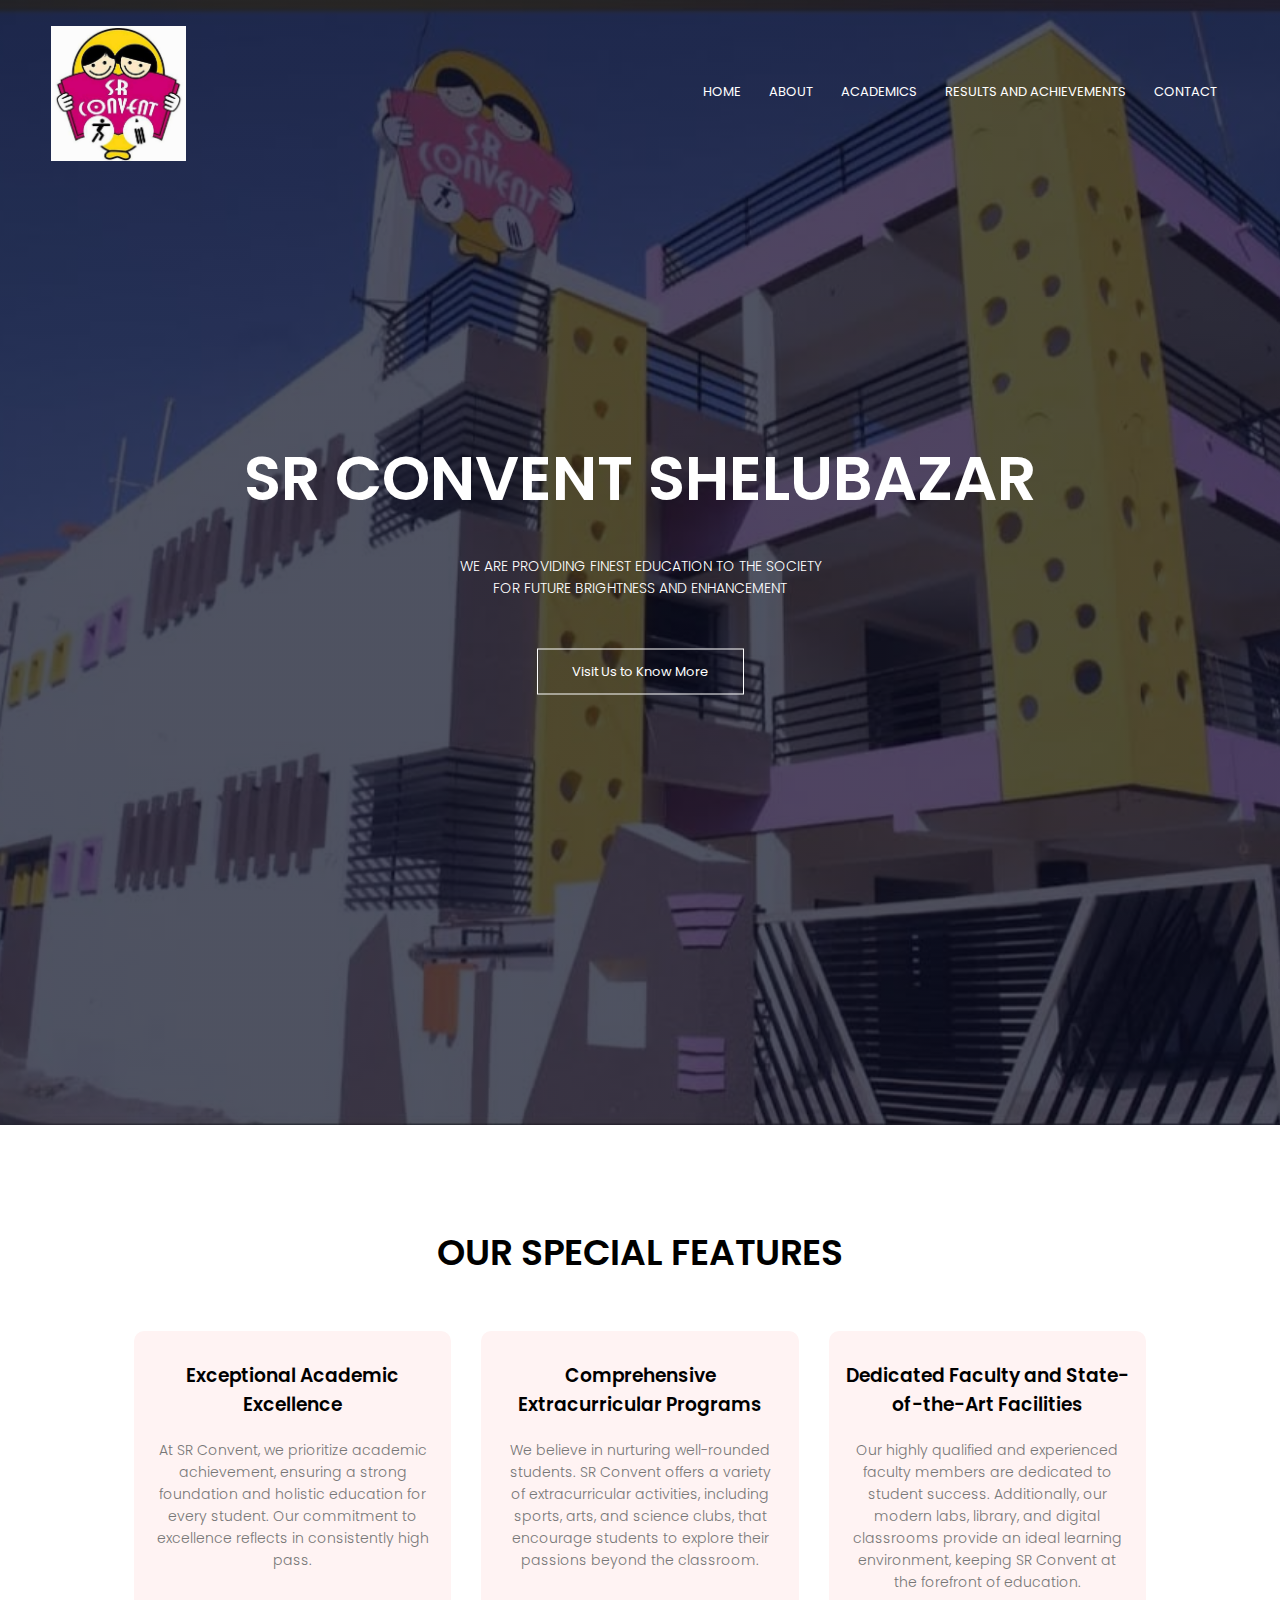
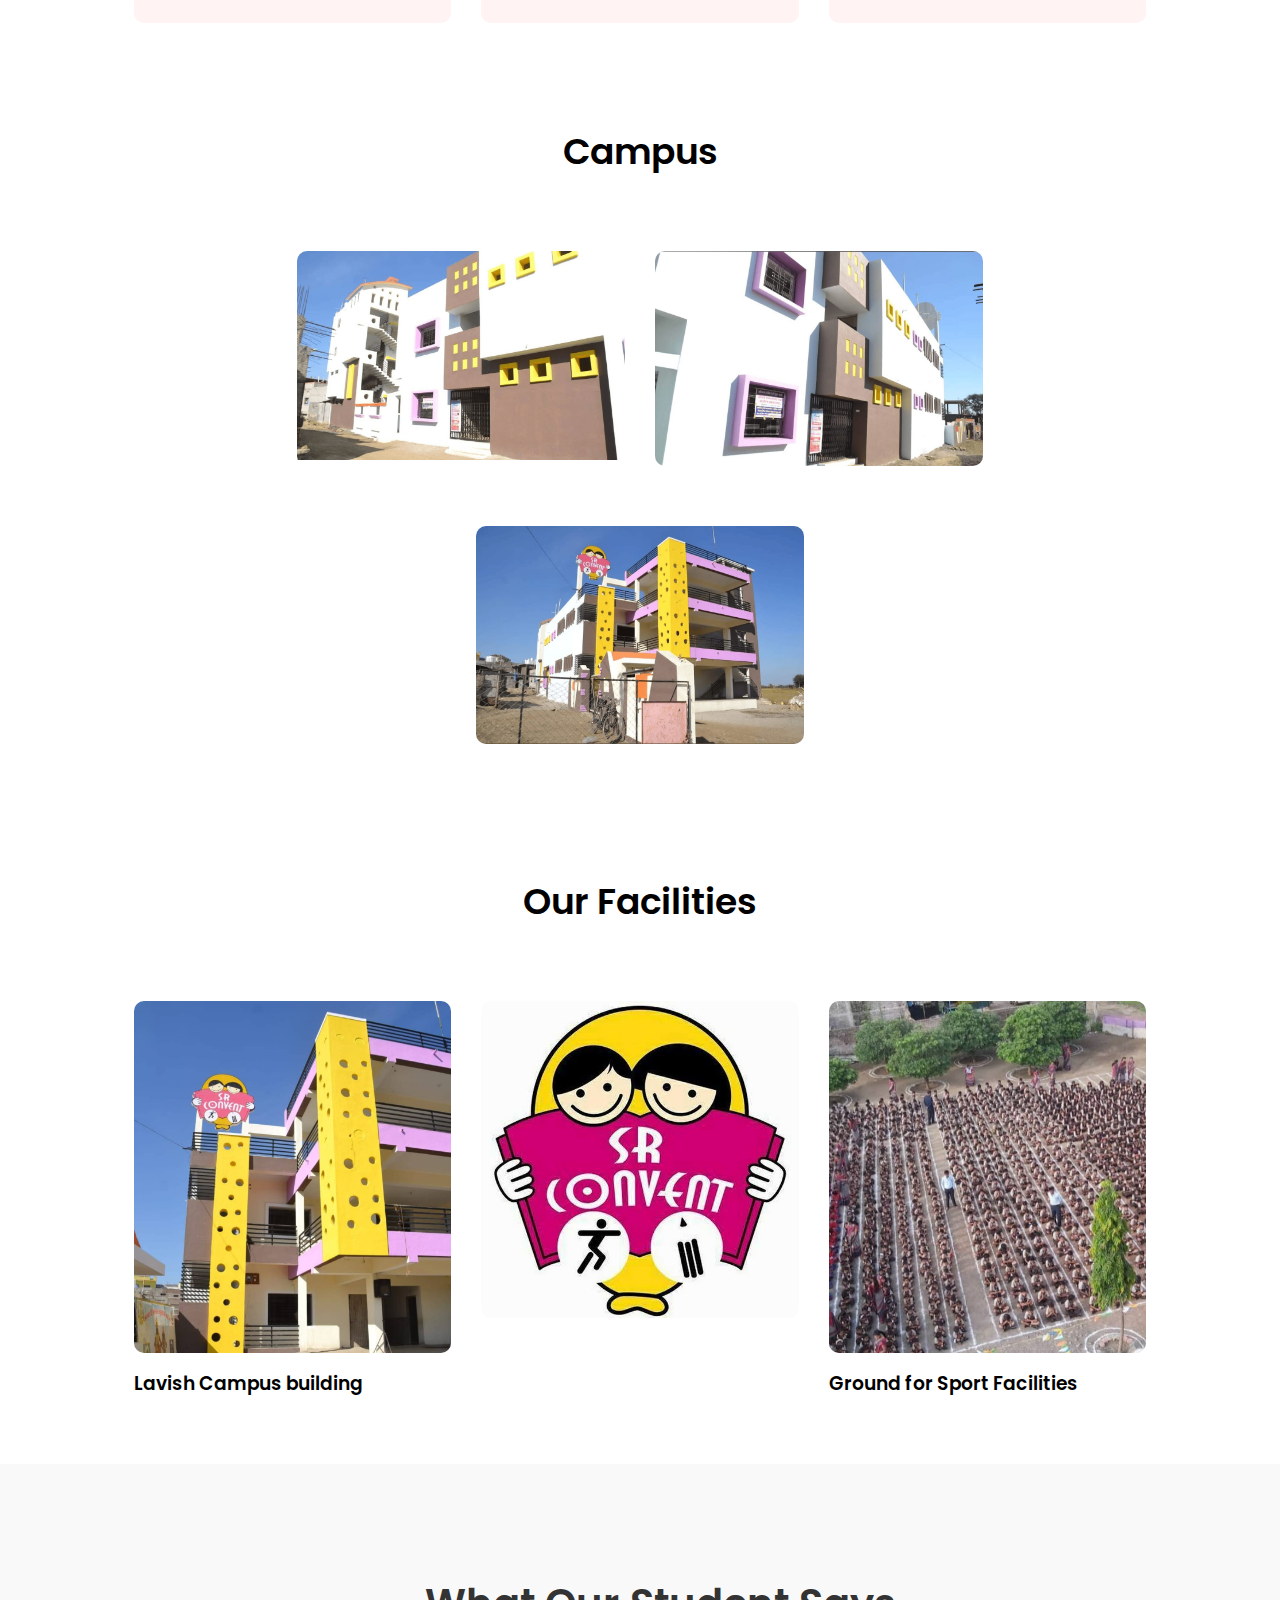
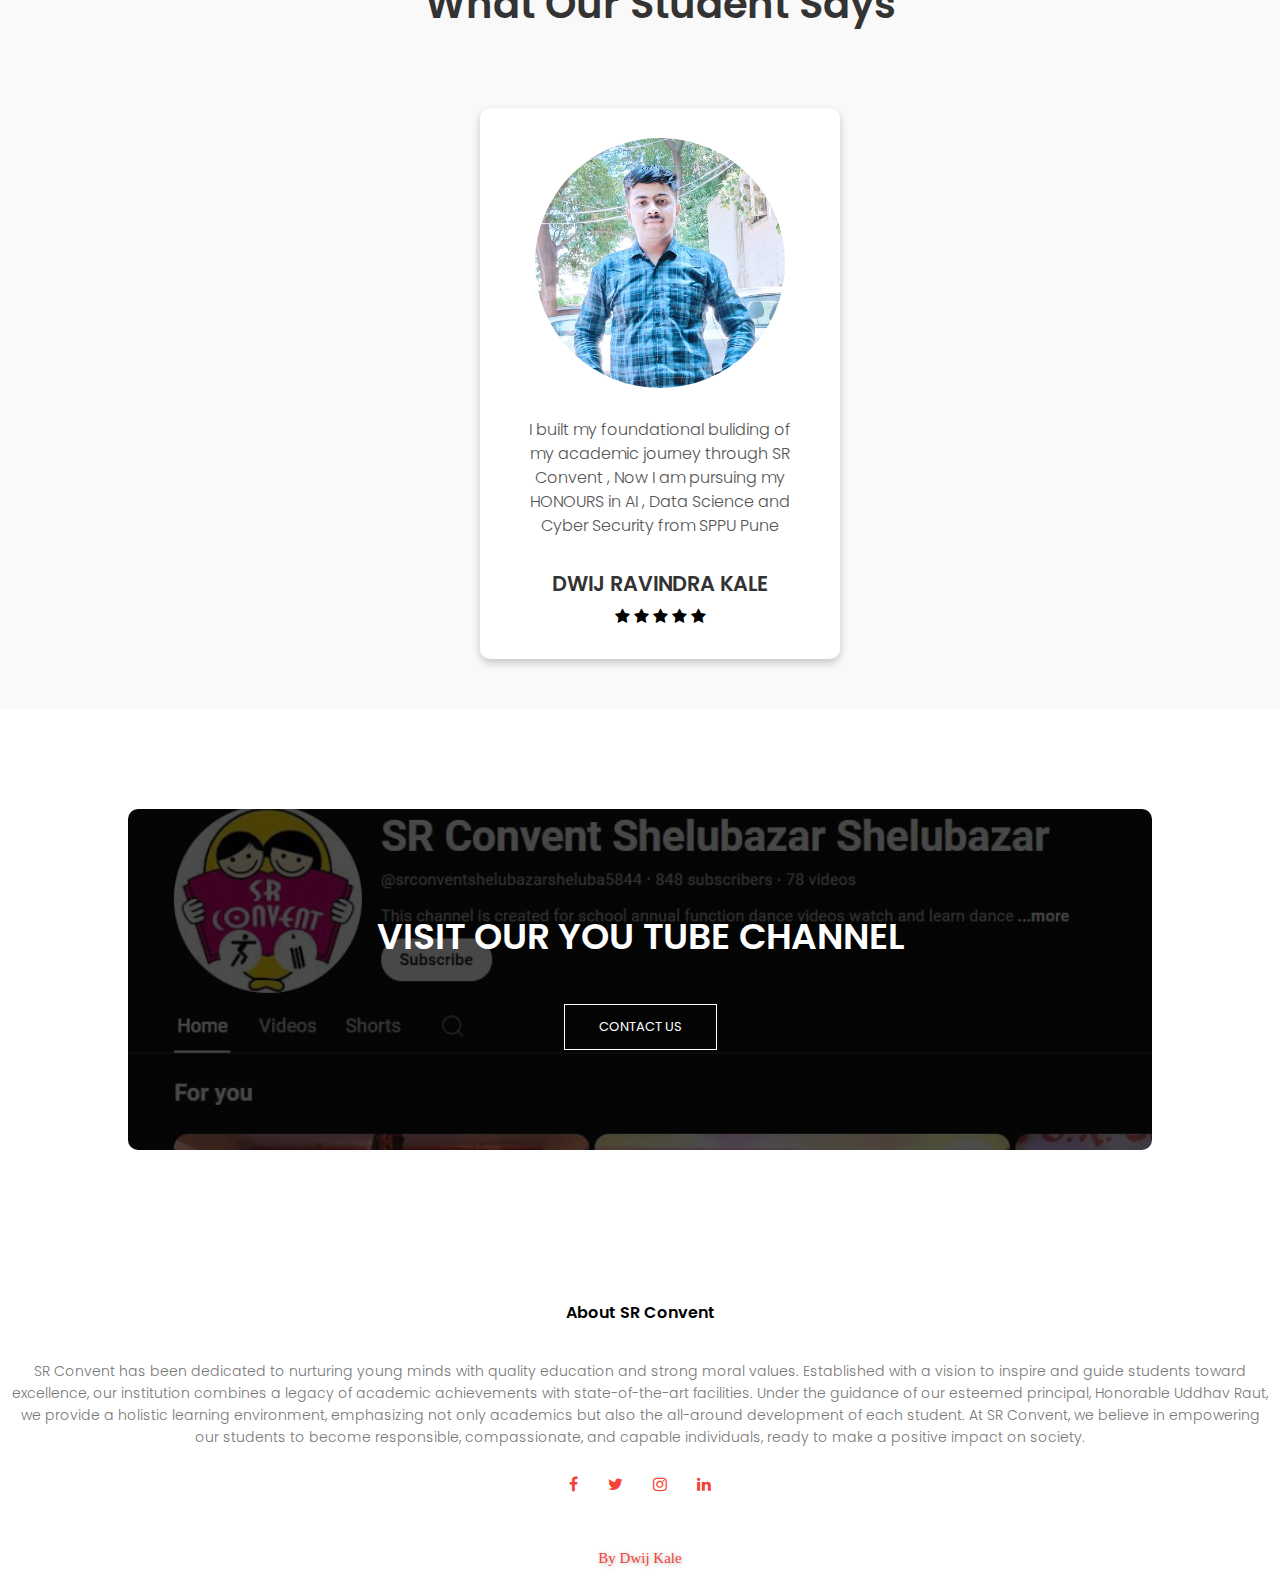
<file: new website/index.html>
<html>
<head>
<meta name="viewport" content="width=device-width, initial-scale=1.0">
<title>University Website Design - Easy Tutorials</title>
<link rel="stylesheet" href="style.css">
<link rel="stylesheet" href="https://cdnjs.cloudflare.com/ajax/libs/font-awesome/4.7.0/css/font-awesome.min.css">
<link href="https://fonts.googleapis.com/css?family=Poppins:100,200,300,400,600,700&display=swap" rel="stylesheet">
<link rel="stylesheet" href="https://stackpath.bootstrapcdn.com/font-awesome/4.7.0/css/font-awesome.min.css"> 
</head>
<body>
    <section class="header">
        
        <nav>
            <a href="index.html"><img src="images/logo.jpg"></a>
            <div class="nav-links" id="navLinks">  
                <i class="fa fa-close" onclick="hideMenu()"></i>
                <ul>
                    <li><a href="index.html">HOME</a></li>
                    <li><a href="about.html">ABOUT</a></li>
                    <li><a href="results.html">ACADEMICS</a></li>
                    <li><a href="blog.html">RESULTS AND ACHIEVEMENTS</a></li>
                    <li><a href="contact.html">CONTACT</a></li>
                </ul>
            </div>
            <i class="fa fa-bars" onclick="showMenu()"></i>
        </nav>
        
        <div class="text-box">
            <h1>SR CONVENT SHELUBAZAR</h1>
            <p>WE ARE PROVIDING FINEST EDUCATION TO THE SOCIETY<br>FOR FUTURE BRIGHTNESS AND ENHANCEMENT</p>
            <a href="contact.html" class="hero-btn">Visit Us to Know More</a>
        </div>
    </section>
    
<!---------- course ----------->
    
    <section class="course">
        <h1>OUR SPECIAL FEATURES</h1>
        <div class="row">
            <div class="course-col">
                <h3>Exceptional Academic Excellence</h3>
                <p>At SR Convent, we prioritize academic achievement, ensuring a strong foundation and holistic education for every student. Our commitment to excellence reflects in consistently high pass.</p>
            </div>
            <div class="course-col">
                <h3> Comprehensive Extracurricular Programs</h3>
                <p>We believe in nurturing well-rounded students. SR Convent offers a variety of extracurricular activities, including sports, arts, and science clubs, that encourage students to explore their passions beyond the classroom.</p>
            </div>
            <div class="course-col">
                <h3>Dedicated Faculty and State-of-the-Art Facilities</h3>
                <p>Our highly qualified and experienced faculty members are dedicated to student success. Additionally, our modern labs, library, and digital classrooms provide an ideal learning environment, keeping SR Convent at the forefront of education.</p>
            </div>
        </div>
    </section>
    
<!---------- campus ---------->
    
    <section class="campus">
        <h1>Campus</h1>
        <p></p>
            <div class="row">
                <div class="campus-col">
                    <img src="images/rear.png">
                    <div class="layer">
                        <h3>SRC</h3>
                    </div>
                </div>
                <div class="campus-col">
                    <img src="images/front.png">
                    <div class="layer">
                        <h3>SRC</h3>
                    </div>
                </div>
                <div class="campus-col">
                    <img src="images/banner.png">
                    <div class="layer">
                        <h3>SRC</h3>
                    </div>
                </div>
                
            </div>
    </section>
    
<!---------- Facilities ---------->
    
    <section class="facility">
        <h1>Our Facilities</h1>
        <p></p>
            <div class="row">
                <div class="facility-col">
                    <img src="images/building.jpg">
                    <h3>Lavish Campus building</h3>
                    <p></p>
                </div>
                <div class="facility-col">
                    <img src="images/logo.jpg">
                    <h3></h3>
                    <p></p>
                </div>
                <div class="facility-col">
                    <img src="images/ground.jpg">
                    <h3>Ground for Sport Facilities</h3>
                    <p></p>
                </div>
            </div>
    </section>
    
    
<!---------- testimonials ---------->
    
    <section class="testimonials">
        <p></p>
        <h1>What Our Student Says</h1>
            <div class="row">
                <div class="testimonial-col">
                    <img src="images/TEST.jpg">
                    <div> 
                        <p>I built my foundational buliding of my academic journey through SR Convent , Now I am pursuing my HONOURS in AI , Data Science and Cyber Security from SPPU Pune</p>
                        <h3>DWIJ RAVINDRA KALE</h3>
                        <i class="fa fa-star"></i>
                        <i class="fa fa-star"></i>
                        <i class="fa fa-star"></i>
                        <i class="fa fa-star"></i>
                        <i class="fa fa-star"></i>
                    </div>
                </div>
                
            </div>
    </section>
    
    
<!------ Call To Action ------>

<section class="cta">
    
       <h1>VISIT OUR YOU TUBE CHANNEL</h1>
        <a href="https://youtube.com/shorts/13-rpcJb9ns?si=2t4AKWbQGHYX12Sz" class="hero-btn">CONTACT US</a>
    
</section>    
 
<!-------- footer ---------->

<section class="footer">
        <h4>About SR Convent</h4>
        <p>SR Convent has been dedicated to nurturing young minds with quality education and strong moral values. Established with a vision to inspire and guide students toward excellence, our institution combines a legacy of academic achievements with state-of-the-art facilities. Under the guidance of our esteemed principal, Honorable Uddhav Raut, we provide a holistic learning environment, emphasizing not only academics but also the all-around development of each student. At SR Convent, we believe in empowering our students to become responsible, compassionate, and capable individuals, ready to make a positive impact on society.</p>
        <div class="icons">
            <i class="fa fa-facebook"></i>
            <i class="fa fa-twitter"></i>
            <i class="fa fa-instagram"></i>
            <i class="fa fa-linkedin"></i>
        </div>
</section>    
<footer>
    <div class="credits">By Dwij Kale</div>
</footer>
  
  
<!----JavaScript for toggle menu---->
<script>
    var navLinks = document.getElementById("navLinks");

    function showMenu() {
        navLinks.style.right = "0";
    }

    function hideMenu() {
        navLinks.style.right = "-200px";
    }
</script> 
    
</body>
</html>
</file>
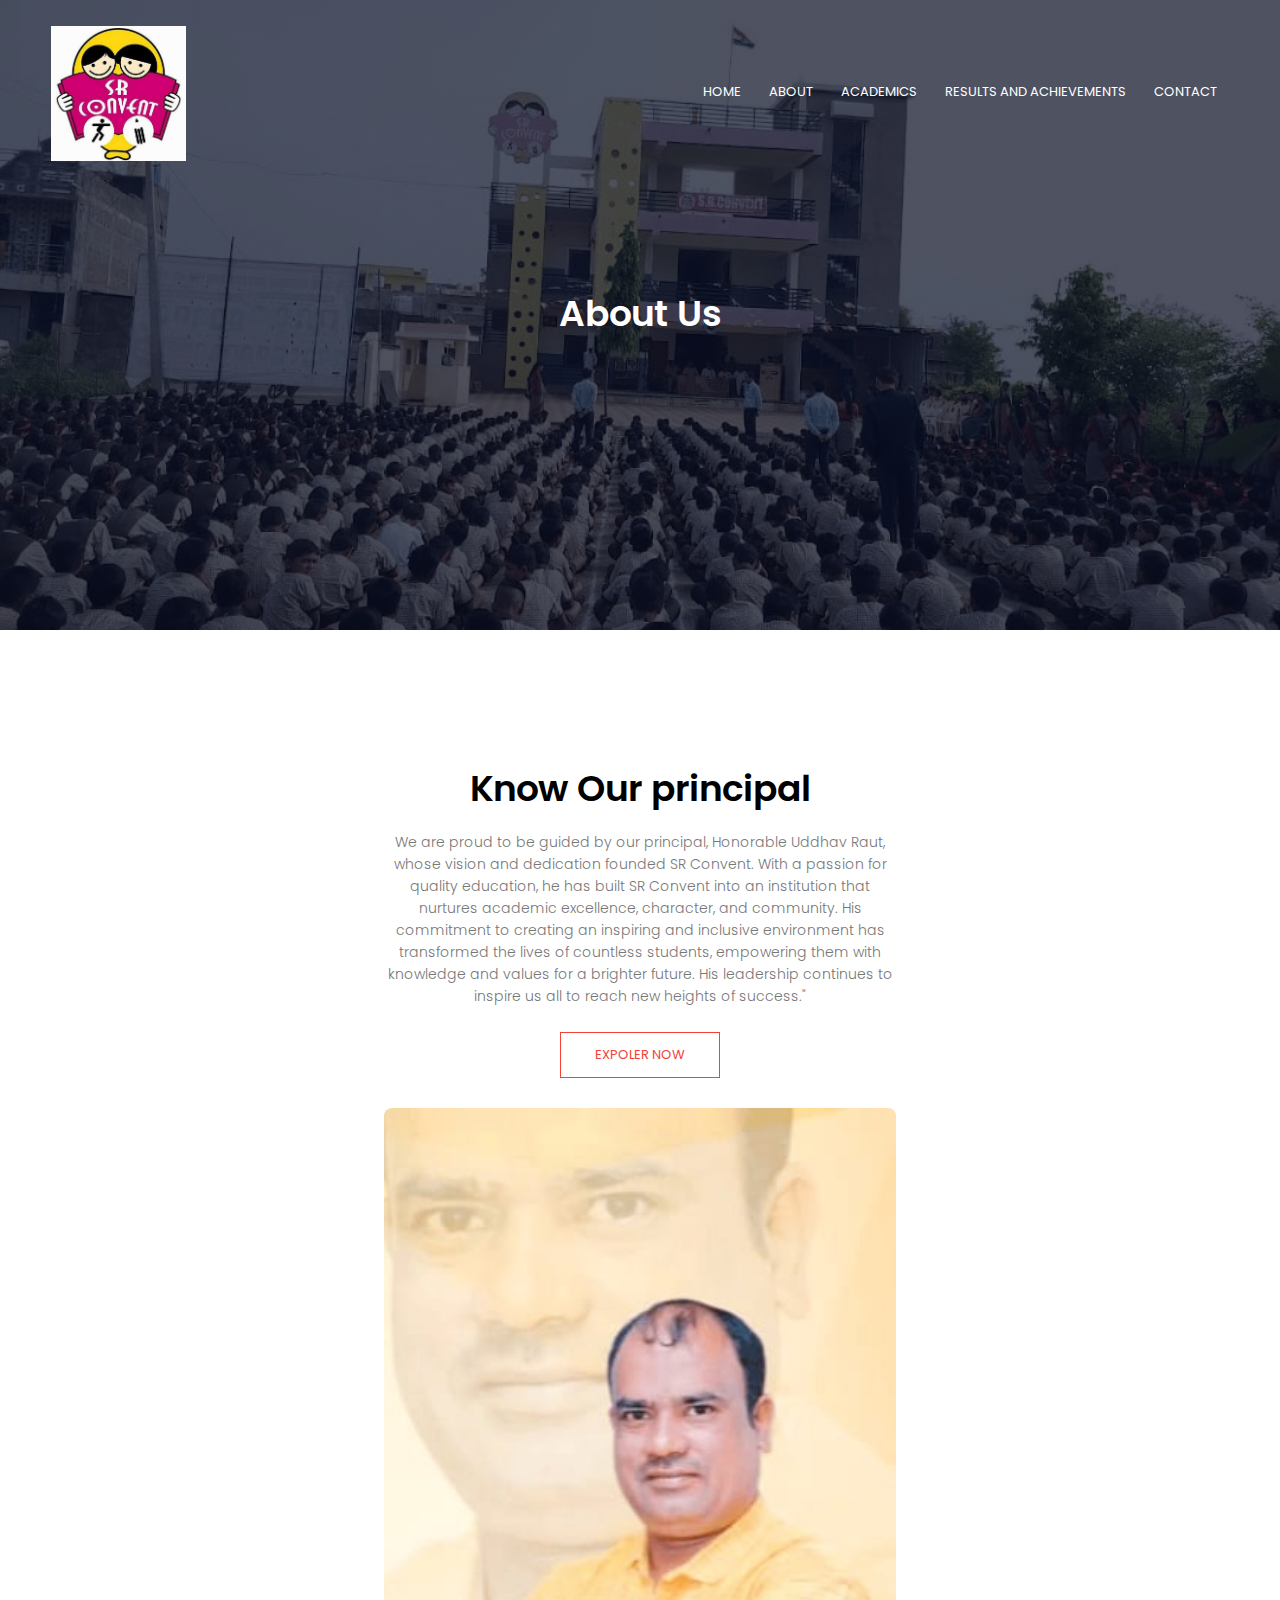
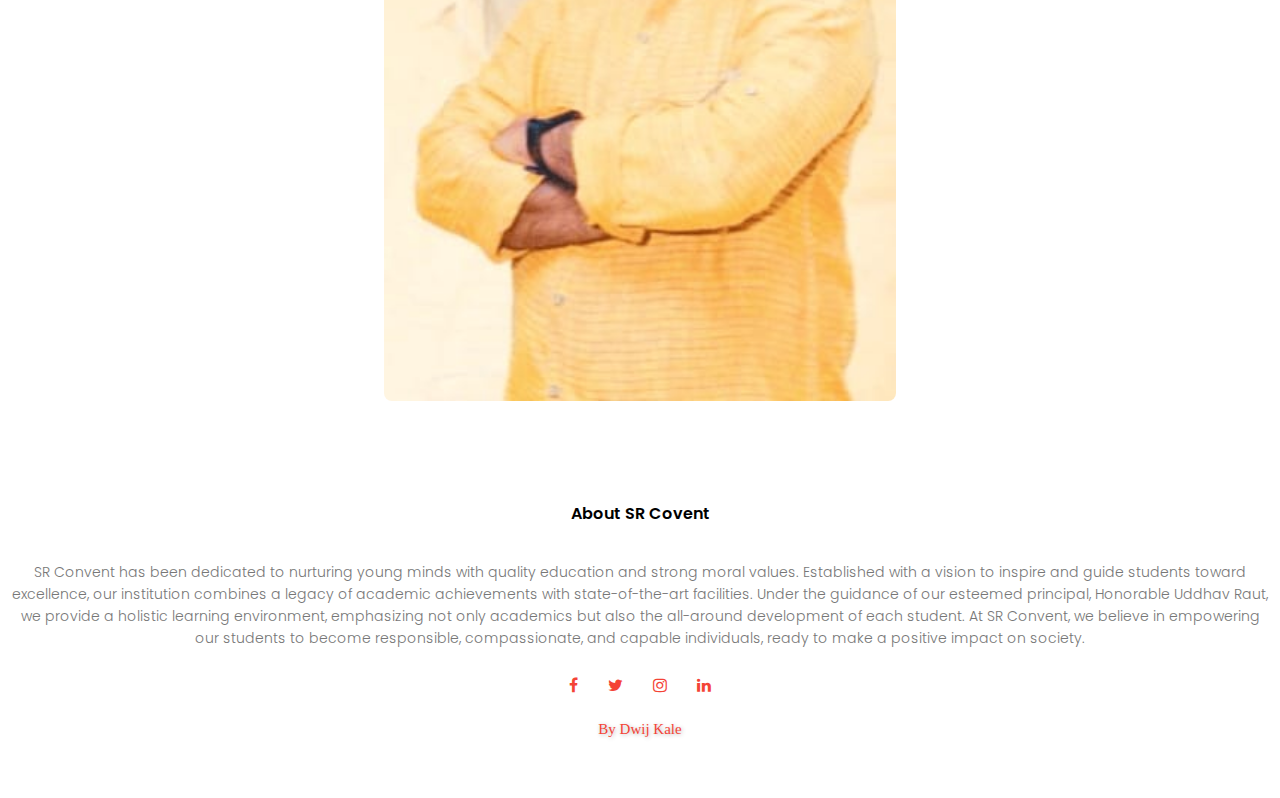
<file: new website/about.html>
<html>
<head>
<meta name="viewport" content="width=device-width, initial-scale=1.0">
<title>SR CONVENT SHELUBAZAR</title>
<link rel="stylesheet" href="style.css">
<link href="https://fonts.googleapis.com/css?family=Poppins:100,200,300,400,600,700&display=swap" rel="stylesheet">
<link rel="stylesheet" href="https://stackpath.bootstrapcdn.com/font-awesome/4.7.0/css/font-awesome.min.css"> 
</head>
<body>
    <section class="sub-header">
        <nav>
            <a href="index.html"><img src="images/logo.jpg"></a>
            <div class="nav-links" id="navLinks">  
                <i class="fa fa-close" onclick="hideMenu()"></i>
                <ul>
                    <li><a href="index.html">HOME</a></li>
                    <li><a href="about.html">ABOUT</a></li>
                    <li><a href="results.html">ACADEMICS</a></li>
                    <li><a href="blog.html">RESULTS AND ACHIEVEMENTS</a></li>
                    <li><a href="contact.html">CONTACT</a></li>
                </ul>
            </div>
            <i class="fa fa-bars" onclick="showMenu()"></i>
        </nav>   
            <h1>About Us</h1>
    </section>
    
    
<!------- about us content -------->
    
<section class="about-us">
    <div class="row">
        <div class="about-col">
            <h1>Know Our principal</h1>     
            <p>We are proud to be guided by our principal, Honorable Uddhav Raut, whose vision and dedication founded SR Convent. With a passion for quality education, he has built SR Convent into an institution that nurtures academic excellence, character, and community. His commitment to creating an inspiring and inclusive environment has transformed the lives of countless students, empowering them with knowledge and values for a brighter future. His leadership continues to inspire us all to reach new heights of success."</p>
            <a href="https://youtu.be/P3hy4PCgMr8?si=2Uo2DvCGNXth8Yz8" class="hero-btn red-btn">EXPOLER NOW</a>
        </div>
        <div class="about-col">
            <img src="images/principle.jpg">
        </div>
    </div>    
</section>
    
<!-------- footer ---------->

<section class="footer">
        <h4>About SR Covent</h4>
        <p> SR Convent has been dedicated to nurturing young minds with quality education and strong moral values. Established with a vision to inspire and guide students toward excellence, our institution combines a legacy of academic achievements with state-of-the-art facilities. Under the guidance of our esteemed principal, Honorable Uddhav Raut, we provide a holistic learning environment, emphasizing not only academics but also the all-around development of each student. At SR Convent, we believe in empowering our students to become responsible, compassionate, and capable individuals, ready to make a positive impact on society.</p>
        <div class="icons">
            <i class="fa fa-facebook"></i>
            <i class="fa fa-twitter"></i>
            <i class="fa fa-instagram"></i>
            <i class="fa fa-linkedin"></i>
        </div>
        <footer>
            <div class="credits">By Dwij Kale</div>
        </footer>
  
<!----JavaScript for toggle menu----><footer>
<script>
    var navLinks = document.getElementById("navLinks");

    function showMenu() {
        navLinks.style.right = "0";
    }

    function hideMenu() {
        navLinks.style.right = "-200px";
    }
</script> 
    
</body>
</html>
</file>
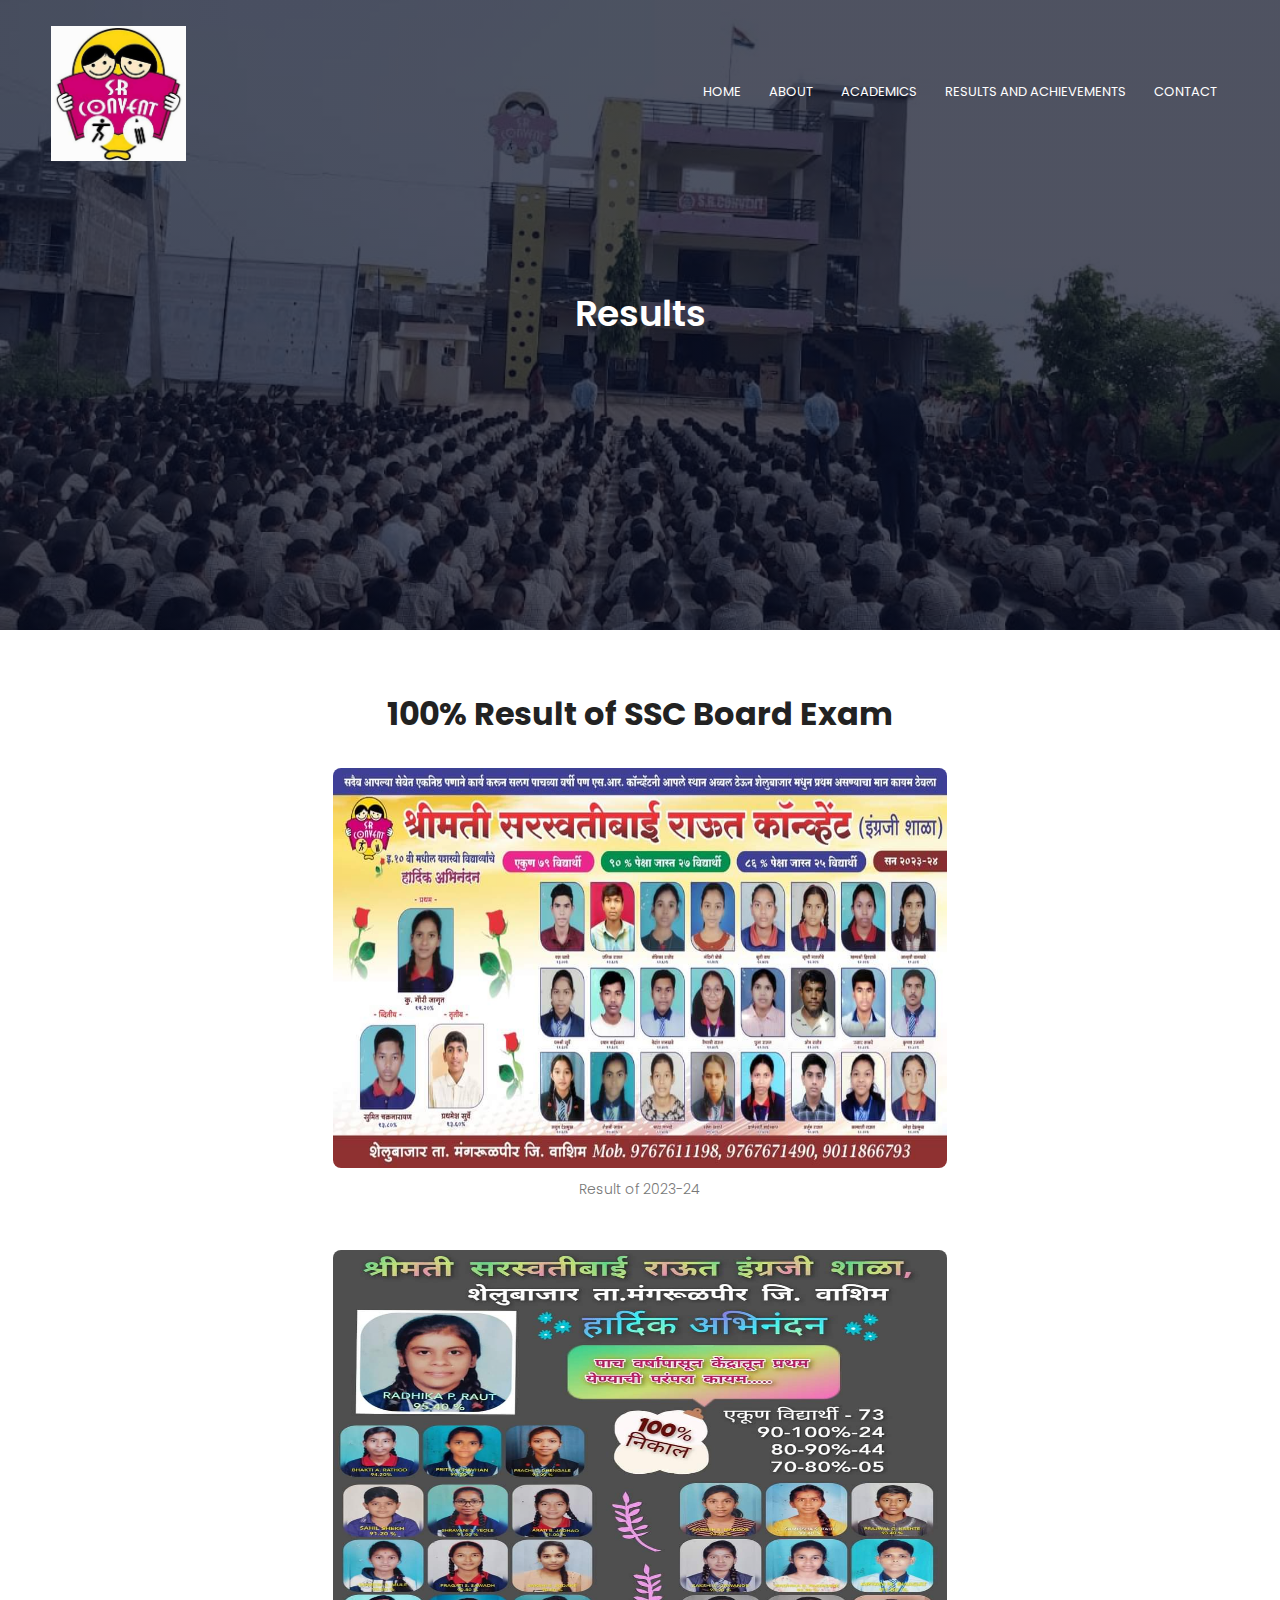
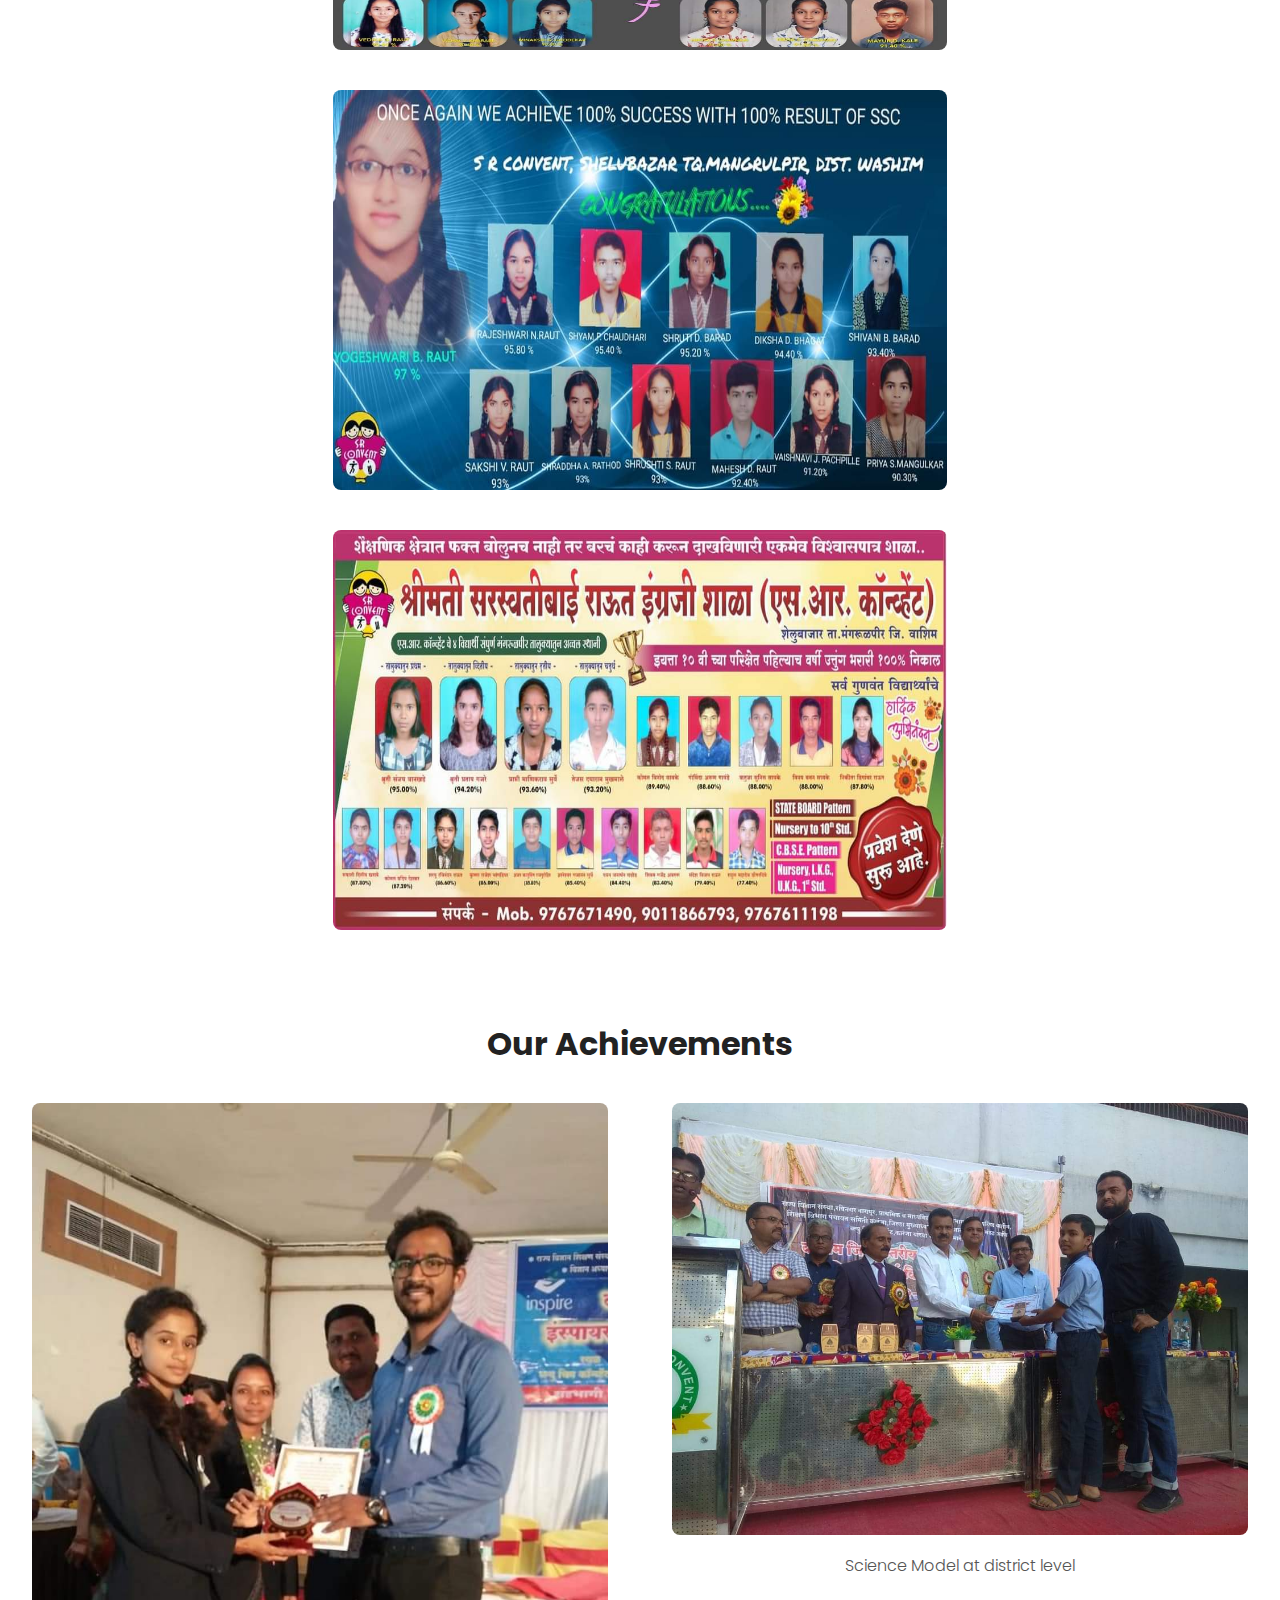
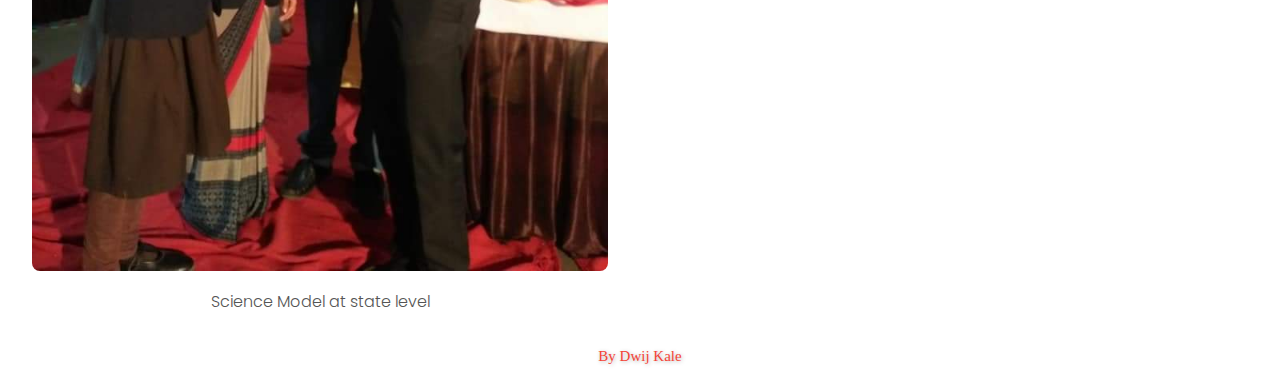
<file: new website/blog.html>
<html>
<head>
<meta name="viewport" content="width=device-width, initial-scale=1.0">
<title>University Website Design - Easy Tutorials</title>
<link rel="stylesheet" href="style.css">
<link href="https://fonts.googleapis.com/css?family=Poppins:100,200,300,400,600,700&display=swap" rel="stylesheet">
<link rel="stylesheet" href="https://stackpath.bootstrapcdn.com/font-awesome/4.7.0/css/font-awesome.min.css"> 
</head>
<body>
    <section class="sub-header">
        <nav>
            <a href="index.html"><img src="images/logo.jpg"></a>
            <div class="nav-links" id="navLinks">  
                <i class="fa fa-close" onclick="hideMenu()"></i>
                <ul>
                    <li><a href="index.html">HOME</a></li>
                    <li><a href="about.html">ABOUT</a></li>
                    <li><a href="results.html">ACADEMICS</a></li>
                    <li><a href="blog.html">RESULTS AND ACHIEVEMENTS</a></li>
                    <li><a href="contact.html">CONTACT</a></li>
                </ul>
            </div>
            <i class="fa fa-bars" onclick="showMenu()"></i>
        </nav>
            <h1>Results</h1>
    </section>
    


<!-- ---------- Photo Gallery Section ---------- -->
<section class="photo-gallery">
    <h2>100% Result of SSC Board Exam</h2>
    <div class="gallery-row">
        <div class="gallery-item">
            <img src="images/result.jpg" alt="School Event 1">
            <p>Result of 2023-24</p>
        </div>
        <div class="gallery-item">
            <img src="images/result5.jpg" alt="School Event 2">
        </div>
        <div class="gallery-item">
            <img src="images/result6.jpg" alt="School Event 3">
        </div>
        <div class="gallery-item">
            <img src="images/result4.jpg" alt="School Event 4">
        </div>
    </div>
</section>

<!-- ---------- Achievements Section ---------- -->
<section class="achievements">
    <h2 class="achievements-heading">Our Achievements</h2>
    <div class="achievements-row">
        <div class="achievement-item">
            <img src="images/model1.jpg" alt="Award 1">
            <p>Science Model at state level</p>
        </div>
            <div class="achievement-item">
                <img src="images/model2.jpg" alt="Award 1">
                <p>Science Model at district level</p>
            </div>
    </div>
</section>
    <footer>
        <div class="credits">By Dwij Kale</div>
    </footer>

  
<!----JavaScript for toggle menu---->
<script>
    var navLinks = document.getElementById("navLinks");

    function showMenu() {
        navLinks.style.right = "0";
    }

    function hideMenu() {
        navLinks.style.right = "-200px";
    }
</script> 
    
</body>
</html>
</file>
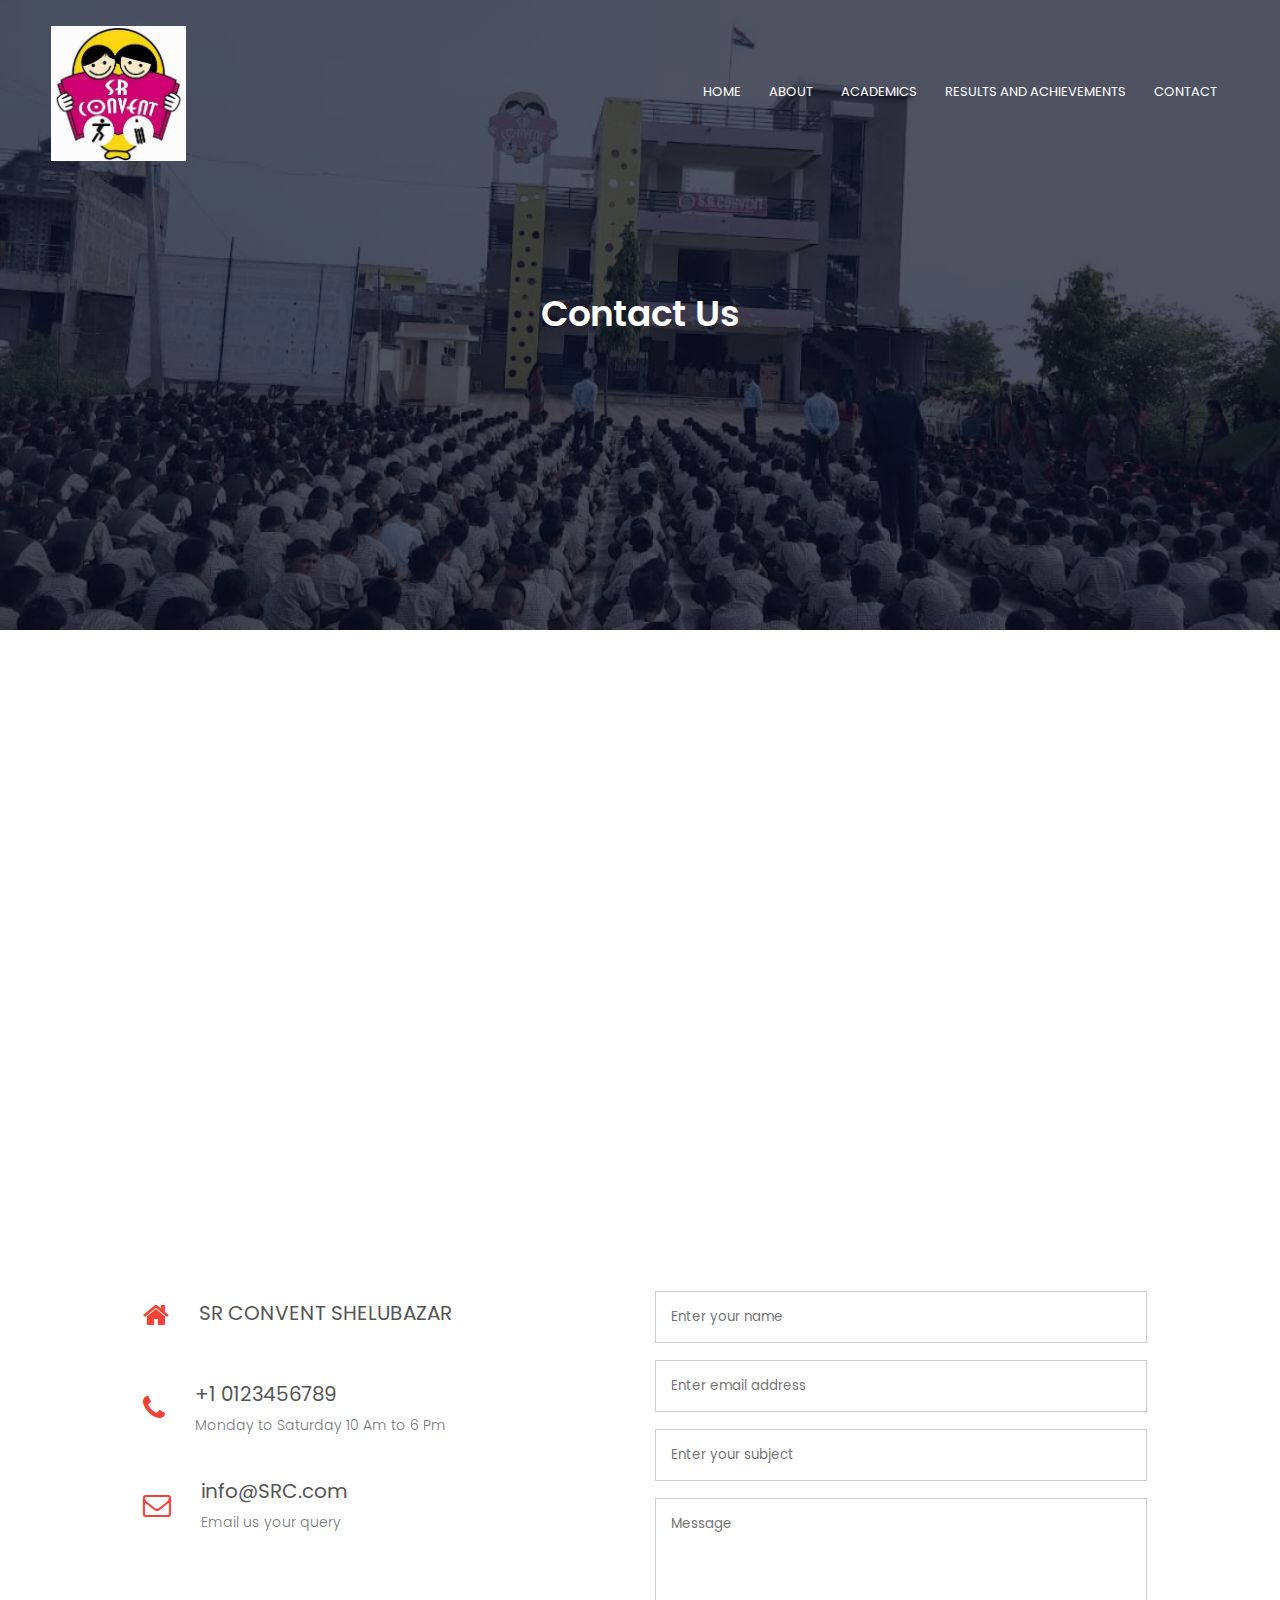
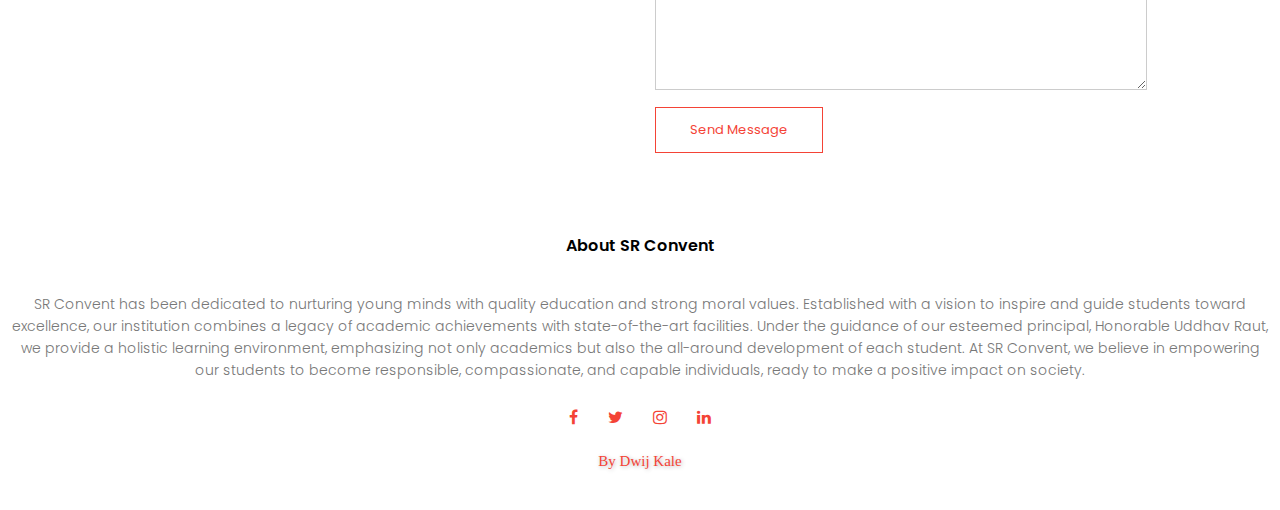
<file: new website/contact.html>
<html>
<head>
<meta name="viewport" content="width=device-width, initial-scale=1.0">
<title>University Website Design - Easy Tutorials</title>
<link rel="stylesheet" href="style.css">
<link href="https://fonts.googleapis.com/css?family=Poppins:100,200,300,400,600,700&display=swap" rel="stylesheet">
<link rel="stylesheet" href="https://stackpath.bootstrapcdn.com/font-awesome/4.7.0/css/font-awesome.min.css"> 
</head>
<body>
    <section class="sub-header">
        <nav>
            <a href="index.html"><img src="images/logo.jpg"></a>
            <div class="nav-links" id="navLinks">  
                <i class="fa fa-close" onclick="hideMenu()"></i>
                <ul>
                    <li><a href="index.html">HOME</a></li>
                    <li><a href="about.html">ABOUT</a></li>
                    <li><a href="results.html">ACADEMICS</a></li>
                    <li><a href="blog.html">RESULTS AND ACHIEVEMENTS</a></li>
                    <li><a href="contact.html">CONTACT</a></li>
                </ul>
            </div>
            <i class="fa fa-bars" onclick="showMenu()"></i>
        </nav>
            <h1>Contact Us</h1>
    </section>
    
    
<!------- Contact Us ------->

    
    <section class="location">
            <iframe src="https://www.google.com/maps/embed?pb=!1m18!1m12!1m3!1d3740.28932267366!2d77.25049127341107!3d20.370957410050046!2m3!1f0!2f0!3f0!3m2!1i1024!2i768!4f13.1!3m3!1m2!1s0x3bd127dcd333acf5%3A0x8ab60dbbad0912ad!2sS%20R%20Convent%20Shelubazar!5e0!3m2!1sen!2sin!4v1730220209817!5m2!1sen!2sin" width="600" height="450" style="border:0;" allowfullscreen="" loading="lazy" referrerpolicy="no-referrer-when-downgrade"></iframe>
    </section>
    
    <section class="contact-us">
            <div class="row">
                <div class="contact-col">
                    <div>
                        <i class="fa fa-home"></i>
                        <span>
                            <h5>SR CONVENT SHELUBAZAR</h5>
                            <p></p>
                        </span>
                    </div>
                    <div>
                        <i class="fa fa-phone"></i>
                        <span>
                            <h5>+1 0123456789</h5>
                            <p>Monday to Saturday 10 Am to 6 Pm</p>
                        </span>
                    </div>
                    <div>
                        <i class="fa fa-envelope-o"></i>
                        <span>
                            <h5>info@SRC.com</h5>
                            <p>Email us your query</p>
                        </span>
                    </div>
                </div>
                <div class="contact-col">
                    <form method="post" action="contact-form-handler.php">
                    <input type="text" name="name" placeholder="Enter your name" required>
                    <input type="email" name="email" placeholder="Enter email address" required>
                    <input type="text" name="subject" placeholder="Enter your subject" required>
                    <textarea rows="8" name="message" placeholder="Message" required></textarea>
                    <button type="submit" class="hero-btn red-btn">Send Message</button>
                    </form> 
                </div>
            </div>
    </section>
    
<!-------- footer ---------->

<section class="footer">
        <h4>About SR Convent</h4>
        <p>SR Convent has been dedicated to nurturing young minds with quality education and strong moral values. Established with a vision to inspire and guide students toward excellence, our institution combines a legacy of academic achievements with state-of-the-art facilities. Under the guidance of our esteemed principal, Honorable Uddhav Raut, we provide a holistic learning environment, emphasizing not only academics but also the all-around development of each student. At SR Convent, we believe in empowering our students to become responsible, compassionate, and capable individuals, ready to make a positive impact on society.</p>
        <div class="icons">
            <i class="fa fa-facebook"></i>
            <i class="fa fa-twitter"></i>
            <i class="fa fa-instagram"></i>
            <i class="fa fa-linkedin"></i>
        </div>
        <footer>
            <div class="credits">By Dwij Kale</div>
        </footer>
  
<!----JavaScript for toggle menu---->
<script>
    var navLinks = document.getElementById("navLinks");

    function showMenu() {
        navLinks.style.right = "0";
    }

    function hideMenu() {
        navLinks.style.right = "-200px";
    }
</script> 
    
</body>
</html>
</file>
<file: new website/style.css>
*{
    margin: 0;
    padding: 0;
    font-family: 'Poppins', sans-serif;
}
.header{
    min-height: 125vh;
    width: 100%;
    background-image: linear-gradient(rgba(4,9,30,0.7),rgba(4,9,30,0.7)),url(images/school.png);
    background-position: center;
    background-size: cover;
    position: relative;
    overflow: hidden;
}

nav{
    display: flex;
    padding: 2% 4%;
    justify-content: space-between;
    align-items: center;
}
nav img{
    width: 135px;
}
.nav-links{
    flex: 1;
    text-align: right;
}
.nav-links ul li{
    list-style: none;
    display: inline-block;
    padding: 8px 12px;
    position: relative;
}
.nav-links ul li a{
    color: #fff;
    text-decoration: none;
    font-size: 13px;
}
.nav-links ul li::after{
    content: '';
    width: 0%;
    height: 2px;
    background: #f44336;
    display: block;
    margin: auto;
    transition: .5s;    
}
.nav-links ul li:hover::after{
    width: 100%;
}
nav .fa{
    display: none;
}

.text-box{
    width: 90%;
    color: #fff;
    position: absolute;
    top: 50%;
    left: 50%;
    transform: translate(-50%, -50%);
    text-align: center;
}
.text-box h1{
    font-size: 62px;
}
.text-box p{
    margin: 20px 0 40px;
    font-size: 14px;
    color: #fff;
}
.hero-btn {
    display: inline-block;
    text-decoration: none;
    color: #fff;
    border: 1px solid #fff;
    padding: 12px 34px;
    font-size: 13px;
    background: transparent;
    position: relative;
    cursor: pointer;
    transition: 1s;
}

.hero-btn:hover{
    border: 1px solid #f44336;
    background: #f44336;
}


@media(max-width: 700px)
{
   .nav-links ul li
    {
        display: block;
    }
    .nav-links
    {
        position: fixed;
        background: #f44336;
        height: 100vh;
        width: 200px;
        top: 0;
        right: -200px;
        text-align: left;
        z-index: 2;
        transition: 0.5s;
    }
    .nav-links ul{
        padding: 30px;
    }
    nav .fa{
        display: block;
        color: #fff;
        margin: 10px;
        font-size: 22px;
        cursor: pointer; 
    }
    .text-box h1{
        font-size: 20px;
    }
}

/*---------- course --------*/

.course{
    width: 80%;
    margin: auto;
    text-align: center;
    padding-top: 100px;
}
h1{
    font-size: 36px;
    font-weight: 600;
}
p{
    color: #777;
    font-size: 14px;
    font-weight: 300;
    line-height: 22px;
    padding: 10px;
}
.row{
    margin-top: 5%;
    display: flex;
    justify-content: space-between;  
}
  
.course-col{
    flex-basis: 31%;
    background: #fff3f3;
    border-radius: 10px;
    margin-bottom: 5%;
    padding: 20px 12px;
    box-sizing: border-box;
    transition: .5s;
}
h3{
    text-align: center;
    font-weight: 600;
    margin: 10px 0;
}
.course-col:hover{
    box-shadow: 0 0 20px 0px rgba(0, 0, 0, 0.2);
}

@media (max-width:700px){
    .row{
        flex-direction: column;
    }
} 

/*---------------- campus ----------------*/

.campus{
    width: 80%;
    margin: auto;
    text-align: center;
    padding-top: 50px;
}
.campus-col{
    flex-basis: 32%;
    border-radius: 10px;
    margin-bottom: 30px;
    position: relative;
    overflow: hidden;
}
.campus-col img{
    width: 100%;
}

.layer{
    background: transparent;
    height: 100%;
    width: 100%;
    top: 0;
    left: 0;
    position: absolute;
    transition: .5s;
}
.layer:hover{
    background: rgba(226, 0, 0, 0.7);
}
.layer h3{
    width: 100%;
    font-weight: 500;
    color: #fff;
    font-size: 26px;
    bottom: 0;
    left: 50%;
    transform: translateX(-50%);
    position: absolute;
    opacity: 0;
    transition: .5s;
}
.layer:hover h3{
    bottom: 49%;
    opacity: 1;
}

/*-------------- Facilities ----------------*/

.facility{
    width: 80%;
    margin: auto;
    text-align: center;
    padding-top: 100px;
}
.facility-col{
    flex-basis: 31%;
    border-radius: 10px;
    margin-bottom: 5%;
    text-align: left;
}
.facility-col img{
    width: 100%;
    border-radius: 10px;
}
.facility-col p{
    padding: 0;
}
.facility-col h3{
    margin-top: 16px;
    margin-bottom: 15px;
    text-align: left;
}

/*---------------- testimonials ------------------*/

.testimonials {
    display: flex;
    flex-direction: column;
    align-items: center;
    justify-content: center;
    text-align: center;
    padding: 50px 20px;
    background-color: #f9f9f9;
    width: 100%;
}

.testimonials h1 {
    font-size: 2.5em;
    color: #333;
    margin-bottom: 10px;
}

.testimonials p {
    font-size: 1.1em;
    color: #777;
    margin-bottom: 40px;
}

.row {
    display: flex;
    justify-content: center;
    flex-wrap: wrap;
    gap: 30px;
    max-width: 1200px;
}

.testimonial-col {
    background-color: #fff;
    padding: 30px;
    border-radius: 10px;
    box-shadow: 0 4px 8px rgba(0, 0, 0, 0.2);
    max-width: 300px;
    text-align: center;
}

.testimonial-col img {
    width: 250px;
    height: 250px;
    border-radius: 50%;
    margin-bottom: 20px;
}

.testimonial-col h3 {
    color: #333;
    font-size: 1.3em;
    margin: 15px 0 5px;
}

.testimonial-col p {
    color: #555;
    font-size: 1em;
    line-height: 1.5em;
    margin-bottom: 20px;
}


/*-------- Call To Action ----------*/

.cta{margin: 100px auto;
    width: 80%;
    background-image: linear-gradient(rgba(0,0,0,0.7),rgba(0,0,0,0.7)),url(images/youtube.jpg);
    background-position: center;
    background-size: cover;
    border-radius: 10px;
    text-align: center;
    padding: 100px 0;
}
.cta h1{
    color: #fff;
    margin-bottom: 40px; 
    padding: 0; 
}

@media(max-width:700px){
    .cta h1{
        font-size: 24px;
    }
}

/*--------------Footer---------------*/

.footer{
    width: 100%;
    text-align: center;
    padding: 30px 0;
}
.footer h4{
    margin-bottom: 25px;
    margin-top: 20px;
    font-weight: 600;
}

.icons .fa{
    color: #f44336;
    margin: 0 13px;
    cursor: pointer;
    padding: 18px 0;
}
.fa-heart-o{
    color: #f44336;
}


/*--------------- About Us Page --------------*/


.sub-header{
    height: 70vh;
    width: 100%;
    background-image: linear-gradient(rgba(4,9,30,0.7),rgba(4,9,30,0.7)),url(images/assembly.png);
    background-position: center;
    background-size: cover;
    text-align: center;
    color: #fff;
}
.sub-header h1{
    margin-top: 100px;
}

.about-us{
    width: 80%;
    margin: auto;
    padding-top: 80px;
    padding-bottom: 50px;
}

.about-col {
    flex-basis: 50%;
    padding: 0 10px; /* Set padding as needed */
    text-align: center;
}

.about-col img {
    width: 80%; /* Adjust width to fit within the column */
    height: auto; /* Set a fixed height to reduce the image height */
    object-fit: cover; /* Ensures the image fits within the dimensions without stretching */
    border-radius: 8px; /* Optional: adds rounded corners */
}

.about-col h1 {
    padding-top: 0;
}

.about-col p {
    padding: 15px 0 25px;
}


.hero-btn.red-btn{
    border: 1px solid #f44336;
    background: transparent;
    color: #f44336;
}
.hero-btn.red-btn:hover{
    border: 1px solid #f44336;
    background: #f44336;
    color: #fff;
}
.hero-btn.red-btn::after{
    background: #f44336;
}
.hero-btn.red-btn::before{
    background: #f44336;
}
.content-image{
    flex-basis: 50%;
}
.about-col img{
    width: 100%;
}

/*---------- Blog Page -------------*/




/*------- Contact Us Page ------------*/

.location{
    width: 80%;
    margin: auto;
    padding: 80px 0;
}
.location iframe{
    width: 100%;
}
/* ---------- Photo Gallery Section ---------- */

/* ---------- Photo Gallery Section ---------- */
.photo-gallery {
    width: 100%; /* Expand the gallery section width */
    margin: auto;
    padding: 60px 0;
    text-align: center;
}

.photo-gallery h2 {
    font-size: 2em;
    margin-bottom: 20px;
    color: #222;
}

.gallery-row {
    display: flex;
    justify-content: space-around;
    flex-wrap: wrap;
    gap: 20px; /* Space between images */
}

.gallery-item {
    flex-basis: 48%; /* Each image takes nearly half the row */
    margin: 10px;
}

.gallery-item img {
    width: 100%; /* Ensure full width within each item */
    max-width: 650px; /* Limit the maximum size */
    height: 400px;
    border-radius: 8px;
    transition: transform 0.3s ease;
}

.gallery-item img:hover {
    transform: scale(1.05);
}

/* ---------- Achievements Section ---------- */



.contact-us{
    width: 80%;
    margin: auto;
}
.contact-col{
    flex-basis: 48%;
    margin-bottom: 30px;
}* ---------- Achievements Section ---------- */
.achievements {
    width: 80%;
    margin: auto;
    padding: 60px 0;
    text-align: center;
}

.achievements h2 {
    font-size: 2em;
    margin-bottom: 20px;
    color: #222;
}

.achievements-row {
    display: flex;
    justify-content: space-around;
    flex-wrap: wrap;
}

.achievement-item {
    flex-basis: 45%; /* Increase to make images larger */
    margin: 15px;
    text-align: center;
}

.achievement-item img {
    width: 100%;
    height: auto;
    border-radius: 8px;
    transition: transform 0.3s ease;
}

.achievement-item img:hover {
    transform: scale(1.05);
}

.achievement-item p {
    font-size: 1em;
    margin-top: 10px;
    color: #555;
}

.achievements-heading {
    text-align: center; /* Centers the text */
    font-size: 2em; /* Adjusts font size as needed */
    margin: 20px 0; /* Adds space above and below the heading */
}

.contact-col div{
    display: flex;
    align-items: center;
    margin-bottom: 40px;
}

.contact-col div .fa{
    font-size: 28px;
    color: #f44336;
    margin: 10px;
    margin-right: 30px;
}
    
.contact-col div p{
    padding: 0;
}
.contact-col div h5{
    font-size: 20px;
    margin-bottom: 5px;
    color: #555;
    font-weight: 400;
    
}
.contact-col input, .contact-col textarea{
    width: 100%;
    padding: 15px;
    margin-bottom: 17px;
    outline: none;
    border: 1px solid #ccc;
}

@import url('https://fonts.googleapis.com/css2?family=Great+Vibes&display=swap');

footer {
    text-align: center;
    padding: 10px 0;
    background-color: transparent;
}

.credits {
    font-family: 'Great Vibes', cursive;
    font-size: 15px;
    color: #f44336;
    text-shadow: 1px 1px 4px rgba(0, 0, 0, 0.3);
}

@keyframes fadeInOut {
    0%, 100% { opacity: 0; transform: scale(0.9); }
    50% { opacity: 1; transform: scale(1.1); }
}
</file>
